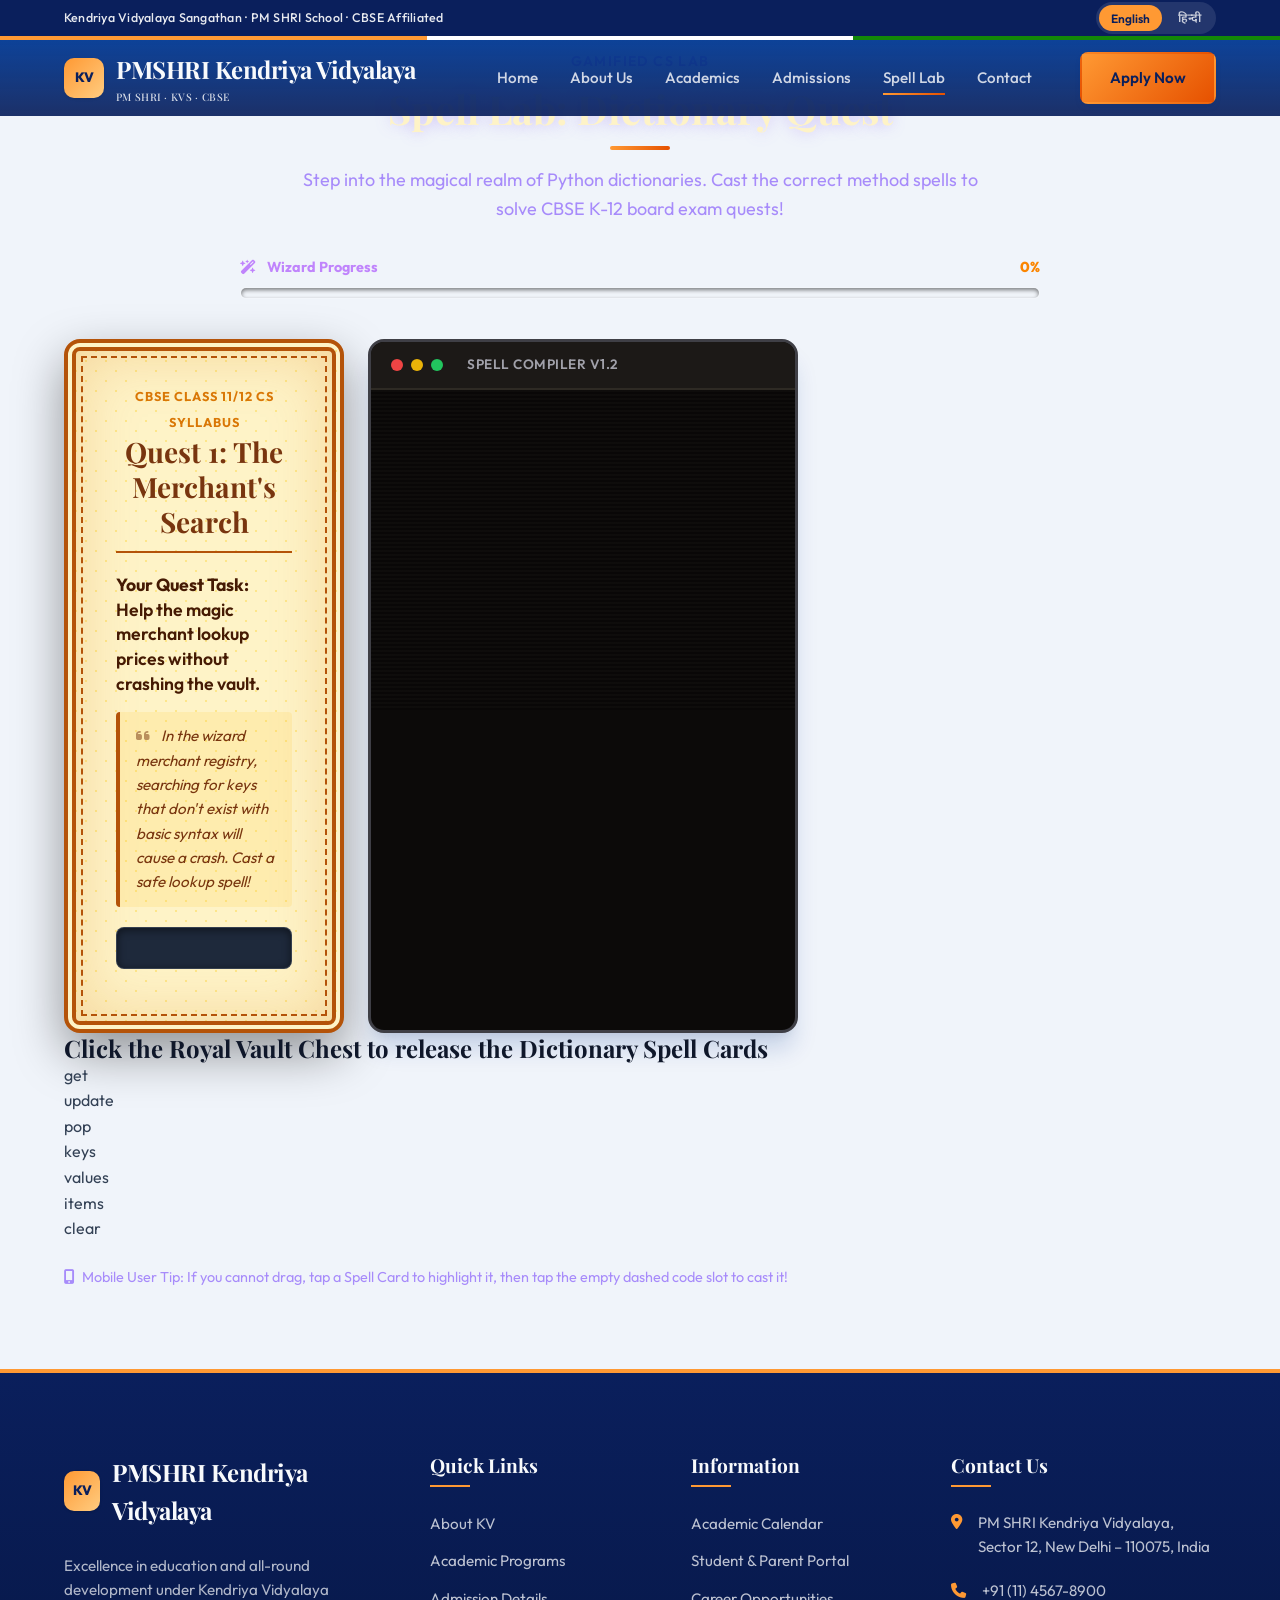
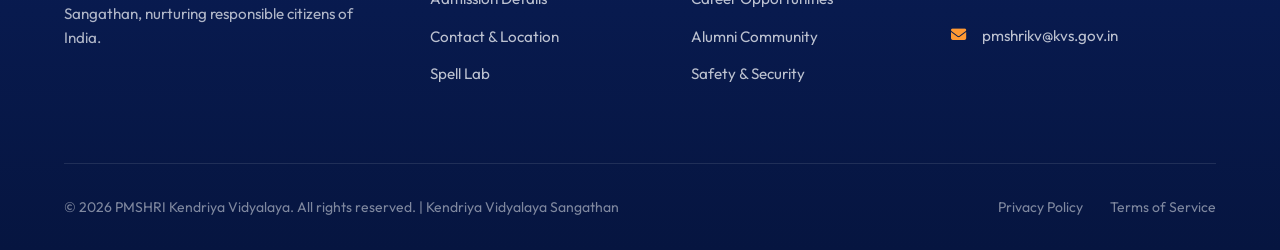
<file: spell_lab.html>
﻿<!DOCTYPE html>
<html lang="en">
<head>
    <meta charset="UTF-8">
    <meta name="viewport" content="width=device-width, initial-scale=1.0">
    <title>Spell Lab | PMSHRI Kendriya Vidyalaya</title>
    <meta name="description" content="Enter the magical Spell Lab and master Python Dictionary methods by solving gamified CBSE Class 11/12 computer science challenges.">
    <!-- Font Awesome Icons -->
    <link rel="stylesheet" href="https://cdnjs.cloudflare.com/ajax/libs/font-awesome/6.4.0/css/all.min.css">
    <!-- Stylesheet -->
    <link rel="stylesheet" href="style.css">
</head>
<body data-page-title="meta.spellLab.title">

    <div class="kvs-topbar">
        <div class="container kvs-topbar-inner">
            <span data-i18n="topbar.tagline">Kendriya Vidyalaya Sangathan · PM SHRI School · CBSE Affiliated</span>
            <div class="lang-switcher" role="group" aria-label="Language">
                <button type="button" class="lang-btn active" data-lang="en">English</button>
                <button type="button" class="lang-btn" data-lang="hi">हिन्दी</button>
            </div>
        </div>
        <div class="tricolor-stripe" aria-hidden="true"></div>
    </div>

    <header class="header header-dark-tint">
        <div class="container nav-container">
            <a href="index.html" class="logo" id="header-logo-link">
                <div class="logo-icon kvs-logo">KV</div>
                <span class="logo-text"><span data-i18n="school.name">PMSHRI Kendriya Vidyalaya</span><span class="logo-sub">PM SHRI · KVS · CBSE</span></span>
            </a>
            <button class="hamburger" aria-label="Toggle Navigation" id="mobile-menu-btn"><span></span><span></span><span></span></button>
            <ul class="nav-menu" id="navigation-menu-list">
                <li class="nav-item"><a href="index.html" data-i18n="nav.home">Home</a></li>
                <li class="nav-item"><a href="about.html" data-i18n="nav.about">About Us</a></li>
                <li class="nav-item"><a href="academics.html" data-i18n="nav.academics">Academics</a></li>
                <li class="nav-item"><a href="admissions.html" data-i18n="nav.admissions">Admissions</a></li>
                <li class="nav-item active"><a href="spell_lab.html" data-i18n="nav.spellLab">Spell Lab</a></li>
                <li class="nav-item"><a href="contact.html" data-i18n="nav.contact">Contact</a></li>
                <li class="nav-btn"><a href="admissions.html" class="btn btn-secondary" data-i18n="nav.apply">Apply Now</a></li>
            </ul>
        </div>
    </header>

    <main class="container" style="padding-top: 3rem; padding-bottom: 5rem;">
        <!-- Title area -->
        <div class="section-title-wrapper" style="margin-bottom: 2rem;">
            <span class="section-tag" style="color: #c084fc;">Gamified CS Lab</span>
            <h1 class="section-title" style="color: #fef3c7; text-shadow: 0 0 15px rgba(139, 92, 246, 0.4);">Spell Lab: Dictionary Quest</h1>
            <p class="section-subtitle" style="color: #a78bfa;">Step into the magical realm of Python dictionaries. Cast the correct method spells to solve CBSE K-12 board exam quests!</p>
        </div>

        <!-- Progress Tracker -->
        <div class="progress-container animate-on-scroll" style="max-width: 800px; margin: 0 auto 2.5rem auto;">
            <div class="progress-label-wrapper">
                <span style="color: #c084fc;"><i class="fa-solid fa-wand-magic-sparkles" style="margin-right: 0.5rem;"></i> Wizard Progress</span>
                <span id="progress-percentage" style="color: #fb8500; font-weight: 800;">0%</span>
            </div>
            <div class="progress-bar-wrapper">
                <div class="progress-bar-fill" id="progress-meter-fill"></div>
            </div>
        </div>

        <!-- Main Layout Split -->
        <div class="spell-lab-layout">
            <!-- Left Side: Quest Scroll -->
            <div class="parchment-scroll animate-on-scroll" id="quest-card-scroll">
                <div class="parchment-header">
                    <span class="quest-meta" id="cbse-context">CBSE Class 11/12 CS Syllabus</span>
                    <h2 class="parchment-title" id="quest-title">Quest 1: The Merchant's Search</h2>
                </div>
                
                <div class="quest-instruction">
                    <strong>Your Quest Task:</strong><br>
                    <span id="quest-story-text">Help the magic merchant lookup prices without crashing the vault.</span>
                </div>
                
                <div class="quest-story">
                    <i class="fa-solid fa-quote-left" style="margin-right: 0.5rem; opacity: 0.5;"></i>
                    <span id="story-details">In the wizard merchant registry, searching for keys that don't exist with basic syntax will cause a crash. Cast a safe lookup spell!</span>
                </div>
                
                <!-- Python Code slot box -->
                <div class="spell-code-box" id="code-template-box">
                    <!-- Loaded dynamically via JS -->
                </div>
                
                <!-- Hint scroll board -->
                <div class="quest-hint-box" id="hint-scroll-box">
                    <!-- Loaded dynamically via JS -->
                </div>
            </div>

            <!-- Right Side: Terminal Output -->
            <div class="magic-terminal animate-on-scroll" id="terminal-console-window">
                <div class="terminal-header">
                    <div class="terminal-dot dot-red"></div>
                    <div class="terminal-dot dot-yellow"></div>
                    <div class="terminal-dot dot-green"></div>
                    <span class="terminal-title">Spell Compiler v1.2</span>
                </div>
                <div class="terminal-body" id="terminal-log-body">
                    <!-- Logs printed line-by-line via JS -->
                </div>
            </div>
        </div>

        <!-- Bottom: Magic Chest Area -->
        <div class="magic-chest-area animate-on-scroll" id="vault-chest-section">
            <h2 class="magic-chest-instruction">Click the Royal Vault Chest to release the Dictionary Spell Cards</h2>
            
            <!-- Vault Chest -->
            <div class="royal-chest" id="royal-vault-chest">
                <div class="chest-lid">
                    <div class="lid-strap lid-strap-left"></div>
                    <div class="lid-strap lid-strap-right"></div>
                </div>
                <div class="chest-body">
                    <div class="chest-glow"></div>
                    <div class="chest-lock-plate">
                        <div class="chest-keyhole"></div>
                    </div>
                </div>
            </div>

            <!-- Spells inventory -->
            <div class="spells-deck" id="vault-spells-deck">
                <div class="spell-card" draggable="true" data-spell="get" id="spell-get">get</div>
                <div class="spell-card" draggable="true" data-spell="update" id="spell-update">update</div>
                <div class="spell-card" draggable="true" data-spell="pop" id="spell-pop">pop</div>
                <div class="spell-card" draggable="true" data-spell="keys" id="spell-keys">keys</div>
                <div class="spell-card" draggable="true" data-spell="values" id="spell-values">values</div>
                <div class="spell-card" draggable="true" data-spell="items" id="spell-items">items</div>
                <div class="spell-card" draggable="true" data-spell="clear" id="spell-clear">clear</div>
            </div>
            
            <p style="color: #a78bfa; font-size: 0.9rem; margin-top: 1.5rem;">
                <i class="fa-solid fa-mobile-screen-button" style="margin-right: 0.25rem;"></i> 
                Mobile User Tip: If you cannot drag, tap a Spell Card to highlight it, then tap the empty dashed code slot to cast it!
            </p>
        </div>
    </main>

    <!-- Victory Overlay Modal -->
    <div class="victory-overlay" id="victory-overlay">
        <div class="victory-card">
            <div class="victory-star"><i class="fa-solid fa-crown"></i></div>
            <h2 class="victory-title">Quest Accomplished!</h2>
            <div class="victory-badge">Python Mage</div>
            <p class="victory-text">Congratulations, young wizard! You have correctly applied core Python Dictionary methods (<code>.get()</code>, <code>.update()</code>, and <code>.pop()</code>) to clear the CBSE Class 11/12 challenges. The Kingdom's code is safe once again!</p>
            <button class="btn btn-secondary" style="padding-left: 2.5rem; padding-right: 2.5rem; font-weight: 800;" id="victory-close">Play Again <i class="fa-solid fa-rotate-left" style="margin-left: 0.5rem;"></i></button>
        </div>
    </div>

        <footer class="footer" id="main-footer">
        <div class="container">
            <div class="footer-grid">
                <div class="footer-brand" id="footer-brand-column">
                    <a href="index.html" class="logo" style="margin-bottom: 1rem;">
                        <div class="logo-icon kvs-logo">KV</div>
                        <span class="logo-text" style="color: var(--color-text-light);"><span data-i18n="school.name">PMSHRI Kendriya Vidyalaya</span></span>
                    </a>
                    <p data-i18n="footer.tagline">Excellence in education and all-round development under Kendriya Vidyalaya Sangathan, nurturing responsible citizens of India.</p>
                </div>
                <div class="footer-col" id="footer-quicklinks-column">
                    <h3 data-i18n="footer.quickLinks">Quick Links</h3>
                    <ul class="footer-links">
                        <li><a href="about.html" data-i18n="footer.aboutLink">About KV</a></li>
                        <li><a href="academics.html" data-i18n="footer.academicsLink">Academic Programs</a></li>
                        <li><a href="admissions.html" data-i18n="footer.admissionsLink">Admission Details</a></li>
                        <li><a href="contact.html" data-i18n="footer.contactLink">Contact & Location</a></li>
                        <li><a href="spell_lab.html" data-i18n="footer.spellLabLink">Spell Lab</a></li>
                    </ul>
                </div>
                <div class="footer-col" id="footer-info-column">
                    <h3 data-i18n="footer.information">Information</h3>
                    <ul class="footer-links">
                        <li><a href="#" data-i18n="footer.calendar">Academic Calendar</a></li>
                        <li><a href="#" data-i18n="footer.portal">Student & Parent Portal</a></li>
                        <li><a href="#" data-i18n="footer.careers">Career Opportunities</a></li>
                        <li><a href="#" data-i18n="footer.alumni">Alumni Community</a></li>
                        <li><a href="#" data-i18n="footer.safety">Safety & Security</a></li>
                    </ul>
                </div>
                <div class="footer-col" id="footer-contact-column">
                    <h3 data-i18n="footer.contactUs">Contact Us</h3>
                    <div class="footer-contact-item"><i class="fa-solid fa-location-dot"></i><span data-i18n="footer.address">PM SHRI Kendriya Vidyalaya, Sector 12, New Delhi â€“ 110075, India</span></div>
                    <div class="footer-contact-item"><i class="fa-solid fa-phone"></i><span data-i18n="footer.phone">+91 (11) 4567-8900</span></div>
                    <div class="footer-contact-item"><i class="fa-solid fa-envelope"></i><span data-i18n="footer.email">pmshrikv@kvs.gov.in</span></div>
                </div>
            </div>
            <div class="footer-bottom" id="footer-bottom-bar">
                <p data-i18n="footer.copyright">&copy; 2026 PMSHRI Kendriya Vidyalaya. All rights reserved. | Kendriya Vidyalaya Sangathan</p>
                <div class="footer-bottom-links">
                    <a href="#" style="margin-right: 1.5rem;" data-i18n="footer.privacy">Privacy Policy</a>
                    <a href="#" data-i18n="footer.terms">Terms of Service</a>
                </div>
            </div>
        </div>
    </footer>

    <script src="i18n.js"></script>
    <script src="main.js"></script>
    <script src="spell_lab.js"></script>
</body>
</html>
</file>
<file: style.css>
@import url('https://fonts.googleapis.com/css2?family=Noto+Sans+Devanagari:wght@400;500;600;700&family=Outfit:wght@300;400;500;600;700;800&family=Playfair+Display:ital,wght@0,400;0,600;0,700;1,400&display=swap');

/* --- DESIGN SYSTEM & CUSTOM PROPERTIES (KVS / PM SHRI THEME) --- */
:root {
    /* KVS Colors — deep blue, saffron accent, white */
    --color-primary-dark: #0a1f5c;
    --color-primary: #003893;
    --color-secondary: #1565c0;
    --color-accent: #ff9933;
    --color-accent-hover: #e65100;
    --color-kvs-green: #138808;
    --color-bg-light: #f0f4fa;
    --color-bg-white: #ffffff;
    --color-text-main: #334155;
    --color-text-dark: #0f172a;
    --color-text-muted: #64748b;
    --color-text-light: #f8fafc;
    --color-border: #dbeafe;
    
    /* UI Glassmorphism & Shadows */
    --glass-bg: rgba(255, 255, 255, 0.85);
    --glass-border: rgba(255, 255, 255, 0.5);
    --glass-shadow: 0 8px 32px 0 rgba(0, 56, 147, 0.1);
    --shadow-sm: 0 1px 3px 0 rgba(0, 0, 0, 0.1), 0 1px 2px -1px rgba(0, 0, 0, 0.1);
    --shadow-md: 0 4px 6px -1px rgba(0, 56, 147, 0.12), 0 2px 4px -2px rgba(0, 0, 0, 0.08);
    --shadow-lg: 0 10px 15px -3px rgba(0, 56, 147, 0.15), 0 4px 6px -4px rgba(0, 0, 0, 0.08);
    --shadow-xl: 0 20px 25px -5px rgba(0, 56, 147, 0.18), 0 8px 10px -6px rgba(0, 0, 0, 0.08);
    
    /* Typography */
    --font-heading: 'Playfair Display', Georgia, serif;
    --font-body: 'Outfit', 'Noto Sans Devanagari', system-ui, sans-serif;
    
    /* Layout Constants */
    --topbar-height: 36px;
    --header-height: 76px;
    --header-total: calc(var(--topbar-height) + var(--header-height) + 4px);
    --border-radius-sm: 8px;
    --border-radius-md: 16px;
    --border-radius-lg: 24px;
    --transition-smooth: all 0.4s cubic-bezier(0.16, 1, 0.3, 1);
    --transition-fast: all 0.2s ease;
}

/* --- BASE STYLES --- */
* {
    margin: 0;
    padding: 0;
    box-sizing: border-box;
}

html {
    scroll-behavior: smooth;
    font-size: 16px;
}

body {
    font-family: var(--font-body);
    background-color: var(--color-bg-light);
    color: var(--color-text-main);
    line-height: 1.6;
    overflow-x: hidden;
}

/* Typography elements */
h1, h2, h3, h4, h5, h6 {
    font-family: var(--font-heading);
    color: var(--color-text-dark);
    font-weight: 700;
    line-height: 1.25;
}

p {
    font-family: var(--font-body);
    font-weight: 400;
}

a {
    text-decoration: none;
    color: inherit;
    transition: var(--transition-fast);
}

img {
    max-width: 100%;
    height: auto;
    display: block;
}

/* --- KVS TOP BAR & LANGUAGE SWITCHER --- */
.kvs-topbar {
    position: fixed;
    top: 0;
    left: 0;
    width: 100%;
    z-index: 1001;
    background: var(--color-primary-dark);
}

.kvs-topbar-inner {
    height: var(--topbar-height);
    display: flex;
    align-items: center;
    justify-content: space-between;
    font-size: 0.78rem;
    font-weight: 500;
    color: rgba(255, 255, 255, 0.9);
    letter-spacing: 0.02em;
}

.tricolor-stripe {
    height: 4px;
    background: linear-gradient(90deg, #ff9933 33.33%, #ffffff 33.33% 66.66%, #138808 66.66%);
}

.lang-switcher {
    display: flex;
    gap: 0.25rem;
    background: rgba(255, 255, 255, 0.1);
    border-radius: 999px;
    padding: 0.2rem;
}

.lang-btn {
    border: none;
    background: transparent;
    color: rgba(255, 255, 255, 0.75);
    font-family: var(--font-body);
    font-size: 0.75rem;
    font-weight: 600;
    padding: 0.3rem 0.75rem;
    border-radius: 999px;
    cursor: pointer;
    transition: var(--transition-fast);
}

.lang-btn:hover {
    color: var(--color-text-light);
}

.lang-btn.active {
    background: var(--color-accent);
    color: var(--color-primary-dark);
}

html[lang="hi"] body {
    font-family: 'Noto Sans Devanagari', 'Outfit', system-ui, sans-serif;
}

.logo-sub {
    display: block;
    font-size: 0.65rem;
    font-weight: 500;
    opacity: 0.85;
    letter-spacing: 0.03em;
    text-transform: uppercase;
}

.logo-icon.kvs-logo {
    background: linear-gradient(135deg, var(--color-accent), #ffcc80);
    font-size: 0.85rem;
    letter-spacing: -0.5px;
}

/* --- REUSABLE UTILITIES --- */
.container {
    width: 100%;
    max-width: 1200px;
    margin: 0 auto;
    padding: 0 1.5rem;
}

.section {
    padding: 6rem 0;
}

.section-bg-alt {
    background-color: #f1f5f9;
}

.section-title-wrapper {
    text-align: center;
    max-width: 700px;
    margin: 0 auto 4rem auto;
}

.section-tag {
    display: inline-block;
    font-size: 0.875rem;
    font-weight: 600;
    text-transform: uppercase;
    letter-spacing: 0.1em;
    color: var(--color-accent-hover);
    margin-bottom: 0.75rem;
}

.section-title {
    font-size: 2.5rem;
    margin-bottom: 1rem;
    position: relative;
}

.section-title::after {
    content: '';
    display: block;
    width: 60px;
    height: 4px;
    background: linear-gradient(90deg, var(--color-accent), var(--color-accent-hover));
    margin: 0.75rem auto 0 auto;
    border-radius: 2px;
}

.section-subtitle {
    font-size: 1.125rem;
    color: var(--color-text-muted);
}

/* Button UI Components */
.btn {
    display: inline-flex;
    align-items: center;
    justify-content: center;
    padding: 0.75rem 1.75rem;
    border-radius: var(--border-radius-sm);
    font-family: var(--font-body);
    font-weight: 600;
    font-size: 0.95rem;
    cursor: pointer;
    transition: var(--transition-smooth);
    border: 2px solid transparent;
    gap: 0.5rem;
}

.btn-primary {
    background: linear-gradient(135deg, var(--color-primary), var(--color-secondary));
    color: var(--color-text-light);
    box-shadow: var(--shadow-md);
}

.btn-primary:hover {
    transform: translateY(-2px);
    box-shadow: var(--shadow-lg);
    filter: brightness(1.1);
}

.btn-secondary {
    background: linear-gradient(135deg, var(--color-accent), var(--color-accent-hover));
    color: var(--color-primary-dark);
    box-shadow: var(--shadow-md);
}

.btn-secondary:hover {
    transform: translateY(-2px);
    box-shadow: var(--shadow-lg);
}

.btn-outline {
    border-color: var(--color-primary);
    color: var(--color-primary);
    background: transparent;
}

.btn-outline:hover {
    background-color: var(--color-primary);
    color: var(--color-text-light);
    transform: translateY(-2px);
}

.btn-outline-white {
    border-color: var(--color-text-light);
    color: var(--color-text-light);
    background: transparent;
}

.btn-outline-white:hover {
    background-color: var(--color-text-light);
    color: var(--color-primary-dark);
    transform: translateY(-2px);
}

/* --- NAVIGATION BAR --- */
.header {
    height: var(--header-height);
    position: fixed;
    top: calc(var(--topbar-height) + 4px);
    left: 0;
    width: 100%;
    z-index: 1000;
    transition: var(--transition-smooth);
    background: linear-gradient(180deg, rgba(0, 56, 147, 0.95), rgba(10, 31, 92, 0.92));
}

.header.scrolled {
    background: var(--glass-bg);
    backdrop-filter: blur(12px);
    -webkit-backdrop-filter: blur(12px);
    border-bottom: 1px solid var(--glass-border);
    box-shadow: var(--glass-shadow);
    height: 70px;
}

.nav-container {
    height: 100%;
    display: flex;
    align-items: center;
    justify-content: space-between;
}

.logo {
    display: flex;
    align-items: center;
    gap: 0.75rem;
}

.logo-icon {
    width: 40px;
    height: 40px;
    background: linear-gradient(135deg, var(--color-accent), var(--color-accent-hover));
    border-radius: 10px;
    display: flex;
    align-items: center;
    justify-content: center;
    color: var(--color-primary-dark);
    font-weight: 800;
    font-size: 1.25rem;
    box-shadow: var(--shadow-sm);
}

.logo-text {
    font-family: var(--font-heading);
    font-weight: 700;
    font-size: 1.5rem;
    letter-spacing: -0.5px;
    color: var(--color-primary);
    transition: var(--transition-fast);
}

.header-dark-tint .logo-text {
    color: var(--color-text-light);
}

.header.scrolled .logo-text {
    color: var(--color-text-dark);
}

.nav-menu {
    display: flex;
    list-style: none;
    gap: 2rem;
    align-items: center;
}

.nav-item a {
    font-weight: 500;
    font-size: 0.95rem;
    color: var(--color-text-muted);
    padding: 0.5rem 0;
    position: relative;
}

.header-dark-tint:not(.scrolled) .nav-item a {
    color: rgba(255, 255, 255, 0.8);
}

.header-dark-tint:not(.scrolled) .nav-item a:hover {
    color: var(--color-text-light);
}

.nav-item a:hover,
.nav-item.active a {
    color: var(--color-primary-dark);
}

.header.scrolled .nav-item.active a {
    color: var(--color-primary);
}

.nav-item a::after {
    content: '';
    position: absolute;
    bottom: 0;
    left: 0;
    width: 0;
    height: 2px;
    background: linear-gradient(90deg, var(--color-accent), var(--color-accent-hover));
    transition: var(--transition-fast);
}

.nav-item a:hover::after,
.nav-item.active a::after {
    width: 100%;
}

.nav-btn {
    margin-left: 1rem;
}

/* Mobile Hamburger Menu */
.hamburger {
    display: none;
    cursor: pointer;
    background: none;
    border: none;
    z-index: 1010;
}

.hamburger span {
    display: block;
    width: 28px;
    height: 3px;
    background-color: var(--color-primary);
    margin: 6px 0;
    border-radius: 2px;
    transition: var(--transition-smooth);
}

.header-dark-tint:not(.scrolled) .hamburger span {
    background-color: var(--color-text-light);
}

.hamburger.active span:nth-child(1) {
    transform: rotate(-45deg) translate(-6px, 6px);
}

.hamburger.active span:nth-child(2) {
    opacity: 0;
}

.hamburger.active span:nth-child(3) {
    transform: rotate(45deg) translate(-6px, -7px);
}

/* --- HERO SECTION --- */
.hero {
    position: relative;
    min-height: 100vh;
    display: flex;
    align-items: center;
    background: linear-gradient(rgba(0, 56, 147, 0.88), rgba(10, 31, 92, 0.92)), url('assets/hero_bg.png') center/cover no-repeat;
    color: var(--color-text-light);
    padding-top: var(--header-total);
    overflow: hidden;
}

.hero::after {
    content: '';
    position: absolute;
    bottom: 0;
    left: 0;
    width: 100%;
    height: 100px;
    background: linear-gradient(to top, var(--color-bg-light), transparent);
    z-index: 2;
}

.hero-content {
    max-width: 750px;
    position: relative;
    z-index: 3;
}

.hero-tagline {
    display: inline-block;
    padding: 0.5rem 1rem;
    background-color: rgba(255, 183, 3, 0.2);
    border-left: 4px solid var(--color-accent);
    font-size: 0.9rem;
    font-weight: 600;
    letter-spacing: 1px;
    text-transform: uppercase;
    border-radius: 0 4px 4px 0;
    margin-bottom: 1.5rem;
}

.hero-title {
    font-size: 4rem;
    line-height: 1.15;
    color: var(--color-text-light);
    margin-bottom: 1.5rem;
}

.hero-title span {
    color: var(--color-accent);
    font-style: italic;
}

.hero-description {
    font-size: 1.25rem;
    margin-bottom: 2.5rem;
    color: rgba(248, 250, 252, 0.85);
    font-weight: 300;
}

.hero-actions {
    display: flex;
    gap: 1rem;
    flex-wrap: wrap;
}

/* --- AI POSTER PRESENTATION --- */
.ai-poster-section {
    padding-top: 3rem;
    padding-bottom: 3rem;
    background: linear-gradient(180deg, var(--color-bg-light) 0%, #eef2ff 100%);
}

.ai-poster-showcase {
    display: grid;
    grid-template-columns: 1.4fr 1fr;
    gap: 3rem;
    align-items: center;
    max-width: 1100px;
    margin: 0 auto;
}

.ai-poster-frame {
    position: relative;
    border-radius: var(--border-radius-lg);
    overflow: hidden;
    box-shadow: var(--shadow-xl);
    border: 6px solid var(--color-bg-white);
}

.ai-poster-frame::after {
    content: '';
    position: absolute;
    inset: 0;
    border: 3px solid rgba(255, 183, 3, 0.35);
    border-radius: calc(var(--border-radius-lg) - 6px);
    pointer-events: none;
}

.ai-poster-frame img {
    width: 100%;
    height: auto;
    display: block;
}

.ai-poster-caption {
    padding: 1rem 0;
}

.ai-poster-badge {
    display: inline-flex;
    align-items: center;
    gap: 0.5rem;
    padding: 0.45rem 1rem;
    background: linear-gradient(135deg, rgba(28, 37, 65, 0.08), rgba(58, 80, 107, 0.12));
    color: var(--color-primary);
    border-radius: 999px;
    font-size: 0.85rem;
    font-weight: 700;
    text-transform: uppercase;
    letter-spacing: 0.05em;
    margin-bottom: 1rem;
}

.ai-poster-badge i {
    color: var(--color-accent-hover);
}

.ai-poster-title {
    font-size: 1.75rem;
    margin-bottom: 1rem;
    color: var(--color-text-dark);
}

.ai-poster-desc {
    color: var(--color-text-muted);
    margin-bottom: 1.5rem;
    line-height: 1.7;
}

.ai-poster-topics {
    list-style: none;
    display: grid;
    grid-template-columns: 1fr 1fr;
    gap: 0.75rem;
}

.ai-poster-topics li {
    display: flex;
    align-items: center;
    gap: 0.6rem;
    font-size: 0.9rem;
    font-weight: 500;
    color: var(--color-text-dark);
}

.ai-poster-topics li i {
    color: var(--color-accent-hover);
    font-size: 0.85rem;
}

/* --- STATS SECTION --- */
.stats {
    position: relative;
    z-index: 10;
    margin-top: -60px;
    padding-bottom: 2rem;
}

.stats-grid {
    display: grid;
    grid-template-columns: repeat(4, 1fr);
    gap: 1.5rem;
}

.stat-card {
    background: var(--color-bg-white);
    padding: 2rem 1.5rem;
    border-radius: var(--border-radius-md);
    box-shadow: var(--shadow-lg);
    text-align: center;
    border: 1px solid var(--color-border);
    transition: var(--transition-smooth);
    position: relative;
    overflow: hidden;
}

.stat-card::before {
    content: '';
    position: absolute;
    top: 0;
    left: 0;
    width: 100%;
    height: 4px;
    background: linear-gradient(90deg, var(--color-accent), var(--color-accent-hover));
    transform: scaleX(0);
    transform-origin: left;
    transition: var(--transition-smooth);
}

.stat-card:hover {
    transform: translateY(-5px);
    box-shadow: var(--shadow-xl);
}

.stat-card:hover::before {
    transform: scaleX(1);
}

.stat-number {
    font-size: 3rem;
    font-family: var(--font-body);
    font-weight: 800;
    color: var(--color-primary);
    line-height: 1;
    margin-bottom: 0.5rem;
    background: linear-gradient(135deg, var(--color-primary-dark), var(--color-secondary));
    -webkit-background-clip: text;
    -webkit-text-fill-color: transparent;
}

.stat-label {
    font-size: 0.95rem;
    font-weight: 600;
    text-transform: uppercase;
    letter-spacing: 0.5px;
    color: var(--color-text-muted);
}

/* --- FEATURES / CORE PILLARS --- */
.features-grid {
    display: grid;
    grid-template-columns: repeat(3, 1fr);
    gap: 2rem;
}

.feature-card {
    background-color: var(--color-bg-white);
    padding: 3rem 2rem;
    border-radius: var(--border-radius-md);
    box-shadow: var(--shadow-sm);
    border: 1px solid var(--color-border);
    transition: var(--transition-smooth);
}

.feature-card:hover {
    transform: translateY(-8px);
    box-shadow: var(--shadow-lg);
    border-color: transparent;
}

.feature-icon-wrapper {
    width: 60px;
    height: 60px;
    border-radius: 14px;
    background-color: rgba(28, 37, 65, 0.05);
    color: var(--color-primary);
    display: flex;
    align-items: center;
    justify-content: center;
    margin-bottom: 1.5rem;
    font-size: 1.75rem;
    transition: var(--transition-smooth);
}

.feature-card:hover .feature-icon-wrapper {
    background: linear-gradient(135deg, var(--color-accent), var(--color-accent-hover));
    color: var(--color-primary-dark);
}

.feature-title {
    font-size: 1.35rem;
    margin-bottom: 1rem;
}

.feature-description {
    color: var(--color-text-muted);
    font-size: 0.95rem;
}

/* --- HIGHLIGHT SECTION (SPLIT LAYOUT) --- */
.highlight-split {
    display: grid;
    grid-template-columns: repeat(2, 1fr);
    gap: 4rem;
    align-items: center;
}

.highlight-img-wrapper {
    position: relative;
    border-radius: var(--border-radius-lg);
    overflow: hidden;
    box-shadow: var(--shadow-xl);
}

.highlight-img-wrapper::after {
    content: '';
    position: absolute;
    inset: 0;
    border: 8px solid rgba(255, 255, 255, 0.2);
    border-radius: var(--border-radius-lg);
    pointer-events: none;
}

.highlight-text {
    padding-right: 2rem;
}

.highlight-list {
    list-style: none;
    margin-top: 2rem;
}

.highlight-list-item {
    display: flex;
    align-items: flex-start;
    gap: 1rem;
    margin-bottom: 1.25rem;
}

.highlight-list-icon {
    width: 24px;
    height: 24px;
    border-radius: 50%;
    background-color: rgba(255, 183, 3, 0.2);
    color: var(--color-accent-hover);
    display: flex;
    align-items: center;
    justify-content: center;
    font-size: 0.75rem;
    margin-top: 0.2rem;
    flex-shrink: 0;
}

.highlight-list-title {
    font-size: 1.1rem;
    font-weight: 600;
    color: var(--color-text-dark);
}

/* --- NEWS & EVENTS CARDS --- */
.news-grid {
    display: grid;
    grid-template-columns: repeat(3, 1fr);
    gap: 2rem;
}

.news-card {
    background-color: var(--color-bg-white);
    border-radius: var(--border-radius-md);
    overflow: hidden;
    box-shadow: var(--shadow-sm);
    border: 1px solid var(--color-border);
    transition: var(--transition-smooth);
}

.news-card:hover {
    transform: translateY(-5px);
    box-shadow: var(--shadow-lg);
}

.news-img-wrapper {
    position: relative;
    height: 220px;
    overflow: hidden;
}

.news-card img {
    width: 100%;
    height: 100%;
    object-fit: cover;
    transition: var(--transition-smooth);
}

.news-card:hover img {
    transform: scale(1.08);
}

.news-badge {
    position: absolute;
    top: 1rem;
    left: 1rem;
    background: var(--color-primary);
    color: var(--color-text-light);
    padding: 0.35rem 0.85rem;
    border-radius: var(--border-radius-sm);
    font-size: 0.75rem;
    font-weight: 600;
    text-transform: uppercase;
    letter-spacing: 0.5px;
    z-index: 5;
}

.news-body {
    padding: 1.75rem;
}

.news-date {
    font-size: 0.85rem;
    color: var(--color-text-muted);
    margin-bottom: 0.5rem;
    display: flex;
    align-items: center;
    gap: 0.5rem;
}

.news-card-title {
    font-size: 1.25rem;
    margin-bottom: 0.75rem;
    line-height: 1.3;
}

.news-card-title a:hover {
    color: var(--color-accent-hover);
}

.news-summary {
    color: var(--color-text-muted);
    font-size: 0.95rem;
    margin-bottom: 1.5rem;
}

.news-link {
    font-weight: 600;
    font-size: 0.9rem;
    color: var(--color-primary);
    display: inline-flex;
    align-items: center;
    gap: 0.5rem;
}

.news-link:hover {
    color: var(--color-accent-hover);
}

/* --- TESTIMONIAL SLIDER --- */
.testimonial-carousel {
    max-width: 800px;
    margin: 0 auto;
    position: relative;
}

.testimonial-slide {
    text-align: center;
    padding: 2rem;
    background: var(--color-bg-white);
    border-radius: var(--border-radius-lg);
    box-shadow: var(--shadow-lg);
    border: 1px solid var(--color-border);
    display: none;
}

.testimonial-slide.active {
    display: block;
    animation: fadeIn 0.6s ease;
}

.quote-icon {
    font-size: 3rem;
    color: rgba(255, 183, 3, 0.3);
    line-height: 1;
    margin-bottom: 1rem;
    font-family: var(--font-heading);
}

.testimonial-text {
    font-size: 1.35rem;
    font-family: var(--font-heading);
    font-style: italic;
    color: var(--color-text-dark);
    margin-bottom: 2rem;
    line-height: 1.5;
}

.testimonial-author {
    display: flex;
    align-items: center;
    justify-content: center;
    gap: 1rem;
}

.author-img {
    width: 60px;
    height: 60px;
    border-radius: 50%;
    object-fit: cover;
    border: 3px solid var(--color-accent);
}

.author-info {
    text-align: left;
}

.author-name {
    font-size: 1.1rem;
    font-weight: 700;
    color: var(--color-text-dark);
}

.author-role {
    font-size: 0.85rem;
    color: var(--color-text-muted);
}

.carousel-controls {
    display: flex;
    justify-content: center;
    gap: 1rem;
    margin-top: 2rem;
}

.carousel-dot {
    width: 12px;
    height: 12px;
    border-radius: 50%;
    background-color: var(--color-border);
    border: none;
    cursor: pointer;
    transition: var(--transition-fast);
}

.carousel-dot.active {
    background-color: var(--color-accent-hover);
    transform: scale(1.2);
}

/* --- TIMELINE SECTION --- */
.timeline {
    position: relative;
    max-width: 900px;
    margin: 0 auto;
}

.timeline::after {
    content: '';
    position: absolute;
    width: 4px;
    background-color: var(--color-border);
    top: 0;
    bottom: 0;
    left: 50%;
    margin-left: -2px;
}

.timeline-item {
    padding: 2rem 3rem;
    position: relative;
    background-color: inherit;
    width: 50%;
}

.timeline-item::after {
    content: '';
    position: absolute;
    width: 20px;
    height: 20px;
    right: -10px;
    background-color: var(--color-bg-white);
    border: 4px solid var(--color-accent);
    top: 2.2rem;
    border-radius: 50%;
    z-index: 1;
    transition: var(--transition-fast);
}

.timeline-item:hover::after {
    background-color: var(--color-accent-hover);
    transform: scale(1.2);
}

.left-timeline {
    left: 0;
    text-align: right;
}

.right-timeline {
    left: 50%;
}

.right-timeline::after {
    left: -10px;
}

.timeline-content {
    padding: 1.5rem 2rem;
    background-color: var(--color-bg-white);
    position: relative;
    border-radius: var(--border-radius-md);
    box-shadow: var(--shadow-md);
    border: 1px solid var(--color-border);
}

.timeline-year {
    font-size: 1.5rem;
    font-weight: 800;
    color: var(--color-accent-hover);
    margin-bottom: 0.5rem;
}

.timeline-title {
    font-size: 1.2rem;
    margin-bottom: 0.75rem;
}

.timeline-desc {
    color: var(--color-text-muted);
    font-size: 0.95rem;
}

/* --- FACULTY GRID --- */
.faculty-grid {
    display: grid;
    grid-template-columns: repeat(4, 1fr);
    gap: 2rem;
}

.faculty-card {
    background-color: var(--color-bg-white);
    border-radius: var(--border-radius-md);
    overflow: hidden;
    box-shadow: var(--shadow-sm);
    border: 1px solid var(--color-border);
    transition: var(--transition-smooth);
    text-align: center;
}

.faculty-card:hover {
    transform: translateY(-8px);
    box-shadow: var(--shadow-lg);
}

.faculty-img-wrapper {
    position: relative;
    overflow: hidden;
    height: 280px;
}

.faculty-img-wrapper img {
    width: 100%;
    height: 100%;
    object-fit: cover;
}

.faculty-socials {
    position: absolute;
    bottom: -50px;
    left: 0;
    width: 100%;
    background: linear-gradient(to top, rgba(11, 19, 43, 0.9), transparent);
    padding: 1rem 0;
    display: flex;
    justify-content: center;
    gap: 1rem;
    transition: var(--transition-smooth);
}

.faculty-card:hover .faculty-socials {
    bottom: 0;
}

.faculty-social-link {
    color: var(--color-text-light);
    width: 32px;
    height: 32px;
    border-radius: 50%;
    background-color: rgba(255, 255, 255, 0.2);
    display: flex;
    align-items: center;
    justify-content: center;
    font-size: 0.9rem;
}

.faculty-social-link:hover {
    background-color: var(--color-accent);
    color: var(--color-primary-dark);
}

.faculty-info {
    padding: 1.5rem;
}

.faculty-name {
    font-size: 1.2rem;
    margin-bottom: 0.25rem;
}

.faculty-role {
    font-size: 0.85rem;
    color: var(--color-accent-hover);
    font-weight: 600;
    text-transform: uppercase;
    letter-spacing: 0.5px;
    margin-bottom: 0.5rem;
}

.faculty-edu {
    font-size: 0.85rem;
    color: var(--color-text-muted);
}

/* --- TABS SYSTEM (ACADEMICS) --- */
.tabs-container {
    background-color: var(--color-bg-white);
    border-radius: var(--border-radius-lg);
    box-shadow: var(--shadow-lg);
    border: 1px solid var(--color-border);
    overflow: hidden;
}

.tabs-header {
    display: flex;
    border-bottom: 1px solid var(--color-border);
    background-color: #f8fafc;
}

.tab-btn {
    flex: 1;
    padding: 1.5rem;
    font-family: var(--font-body);
    font-weight: 600;
    font-size: 1.1rem;
    background: none;
    border: none;
    cursor: pointer;
    color: var(--color-text-muted);
    transition: var(--transition-fast);
    position: relative;
    outline: none;
}

.tab-btn::after {
    content: '';
    position: absolute;
    bottom: 0;
    left: 0;
    width: 100%;
    height: 3px;
    background-color: var(--color-accent-hover);
    transform: scaleX(0);
    transition: var(--transition-smooth);
}

.tab-btn.active {
    color: var(--color-primary-dark);
    background-color: var(--color-bg-white);
}

.tab-btn.active::after {
    transform: scaleX(1);
}

.tabs-content {
    padding: 3rem;
}

.tab-pane {
    display: none;
}

.tab-pane.active {
    display: block;
    animation: fadeIn 0.5s ease;
}

.tab-pane-grid {
    display: grid;
    grid-template-columns: 1fr 1fr;
    gap: 3rem;
    align-items: center;
}

.tab-pane h3 {
    font-size: 1.8rem;
    margin-bottom: 1.5rem;
}

.tab-pane p {
    color: var(--color-text-muted);
    margin-bottom: 1.5rem;
}

.tab-pane-list {
    list-style: none;
}

.tab-pane-item {
    display: flex;
    align-items: center;
    gap: 0.75rem;
    margin-bottom: 0.75rem;
    font-weight: 500;
    color: var(--color-text-dark);
}

.tab-pane-item i {
    color: var(--color-accent-hover);
}

.tab-pane-img {
    border-radius: var(--border-radius-md);
    box-shadow: var(--shadow-md);
    overflow: hidden;
}

/* --- FEE TABLE --- */
.table-container {
    background-color: var(--color-bg-white);
    border-radius: var(--border-radius-md);
    box-shadow: var(--shadow-md);
    border: 1px solid var(--color-border);
    overflow: hidden;
    margin-top: 2rem;
}

.fee-table {
    width: 100%;
    border-collapse: collapse;
    text-align: left;
}

.fee-table th {
    background-color: var(--color-primary);
    color: var(--color-text-light);
    padding: 1.25rem 1.5rem;
    font-weight: 600;
}

.fee-table td {
    padding: 1.25rem 1.5rem;
    border-bottom: 1px solid var(--color-border);
    color: var(--color-text-main);
}

.fee-table tr:last-child td {
    border-bottom: none;
}

.fee-table tr:nth-child(even) {
    background-color: #f8fafc;
}

/* --- FORMS & GENERAL INPUTS --- */
.contact-layout {
    display: grid;
    grid-template-columns: 1fr 1.5fr;
    gap: 4rem;
}

.contact-info-panel {
    background: linear-gradient(135deg, var(--color-primary-dark), var(--color-primary));
    color: var(--color-text-light);
    padding: 3.5rem;
    border-radius: var(--border-radius-lg);
    box-shadow: var(--shadow-lg);
    display: flex;
    flex-direction: column;
    justify-content: space-between;
}

.contact-info-title {
    color: var(--color-text-light);
    font-size: 2rem;
    margin-bottom: 1rem;
}

.contact-info-desc {
    color: rgba(248, 250, 252, 0.8);
    margin-bottom: 3rem;
}

.contact-details {
    display: flex;
    flex-direction: column;
    gap: 2rem;
}

.contact-detail-item {
    display: flex;
    gap: 1.25rem;
    align-items: flex-start;
}

.contact-detail-icon {
    width: 44px;
    height: 44px;
    border-radius: 12px;
    background-color: rgba(255, 255, 255, 0.1);
    color: var(--color-accent);
    display: flex;
    align-items: center;
    justify-content: center;
    font-size: 1.2rem;
    flex-shrink: 0;
}

.contact-detail-text h4 {
    color: var(--color-text-light);
    font-size: 1rem;
    margin-bottom: 0.25rem;
}

.contact-detail-text p {
    color: rgba(248, 250, 252, 0.85);
    font-size: 0.95rem;
}

.form-card {
    background-color: var(--color-bg-white);
    padding: 3.5rem;
    border-radius: var(--border-radius-lg);
    box-shadow: var(--shadow-lg);
    border: 1px solid var(--color-border);
}

.form-group-row {
    display: grid;
    grid-template-columns: 1fr 1fr;
    gap: 1.5rem;
    margin-bottom: 1.5rem;
}

.form-group {
    margin-bottom: 1.5rem;
    position: relative;
}

.form-label {
    display: block;
    font-size: 0.9rem;
    font-weight: 600;
    color: var(--color-text-dark);
    margin-bottom: 0.5rem;
}

.form-control {
    width: 100%;
    padding: 0.85rem 1.25rem;
    border-radius: var(--border-radius-sm);
    border: 1px solid var(--color-border);
    background-color: #f8fafc;
    font-family: var(--font-body);
    font-size: 0.95rem;
    color: var(--color-text-dark);
    transition: var(--transition-fast);
    outline: none;
}

.form-control:focus {
    background-color: var(--color-bg-white);
    border-color: var(--color-primary);
    box-shadow: 0 0 0 4px rgba(28, 37, 65, 0.1);
}

textarea.form-control {
    resize: vertical;
    min-height: 120px;
}

/* Map Mockup */
.map-mockup {
    height: 350px;
    border-radius: var(--border-radius-lg);
    background: linear-gradient(135deg, #e0f2fe, #bae6fd);
    border: 1px solid var(--color-border);
    box-shadow: var(--shadow-md);
    margin-top: 3rem;
    overflow: hidden;
    position: relative;
    display: flex;
    align-items: center;
    justify-content: center;
}

.map-grid-pattern {
    position: absolute;
    inset: 0;
    background-image: 
        linear-gradient(rgba(14, 165, 233, 0.1) 1px, transparent 1px),
        linear-gradient(90deg, rgba(14, 165, 233, 0.1) 1px, transparent 1px);
    background-size: 40px 40px;
}

.map-road {
    position: absolute;
    background-color: var(--color-bg-white);
    box-shadow: var(--shadow-sm);
}

.map-road-1 {
    width: 100%;
    height: 30px;
    top: 40%;
}

.map-road-2 {
    width: 40px;
    height: 100%;
    left: 60%;
}

.map-park {
    position: absolute;
    background-color: #dcfce7;
    border: 2px dashed #86efac;
    border-radius: 12px;
    width: 120px;
    height: 80px;
    top: 10%;
    left: 10%;
}

.map-marker {
    position: relative;
    z-index: 5;
    text-align: center;
    animation: bounce 2s infinite;
}

.map-marker-pin {
    width: 40px;
    height: 40px;
    border-radius: 50% 50% 50% 0;
    background: var(--color-accent-hover);
    position: relative;
    transform: rotate(-45deg);
    margin: 0 auto;
    box-shadow: var(--shadow-md);
}

.map-marker-pin::after {
    content: '';
    width: 18px;
    height: 18px;
    background: var(--color-primary-dark);
    border-radius: 50%;
    position: absolute;
    top: 11px;
    left: 11px;
}

.map-marker-label {
    background-color: var(--color-primary-dark);
    color: var(--color-text-light);
    font-weight: 700;
    font-size: 0.8rem;
    padding: 0.4rem 0.8rem;
    border-radius: 6px;
    margin-top: 10px;
    white-space: nowrap;
    box-shadow: var(--shadow-md);
}

/* Success Modal */
.modal-overlay {
    position: fixed;
    inset: 0;
    background-color: rgba(15, 23, 42, 0.6);
    backdrop-filter: blur(4px);
    z-index: 2000;
    display: none;
    align-items: center;
    justify-content: center;
    opacity: 0;
    transition: opacity 0.3s ease;
}

.modal-overlay.active {
    display: flex;
    opacity: 1;
}

.modal-card {
    background-color: var(--color-bg-white);
    border-radius: var(--border-radius-lg);
    box-shadow: var(--shadow-xl);
    padding: 3rem;
    max-width: 450px;
    width: 90%;
    text-align: center;
    transform: scale(0.9);
    transition: transform 0.3s ease;
}

.modal-overlay.active .modal-card {
    transform: scale(1);
}

.modal-icon {
    width: 70px;
    height: 70px;
    background-color: #dcfce7;
    color: #16a34a;
    font-size: 2rem;
    display: inline-flex;
    align-items: center;
    justify-content: center;
    border-radius: 50%;
    margin-bottom: 1.5rem;
}

.modal-title {
    font-size: 1.5rem;
    margin-bottom: 0.75rem;
}

.modal-text {
    color: var(--color-text-muted);
    margin-bottom: 2rem;
}

/* --- FOOTER --- */
.footer {
    background: linear-gradient(180deg, var(--color-primary-dark), #061540);
    color: var(--color-text-light);
    padding: 5rem 0 2rem 0;
    border-top: 4px solid var(--color-accent);
}

.footer-grid {
    display: grid;
    grid-template-columns: 1.5fr 1fr 1fr 1.25fr;
    gap: 3rem;
    margin-bottom: 4rem;
}

.footer-brand p {
    color: rgba(248, 250, 252, 0.7);
    margin: 1.5rem 0;
    font-size: 0.95rem;
}

.footer-socials {
    display: flex;
    gap: 1rem;
}

.footer-social-icon {
    width: 40px;
    height: 40px;
    border-radius: 50%;
    background-color: rgba(255, 255, 255, 0.08);
    color: var(--color-text-light);
    display: flex;
    align-items: center;
    justify-content: center;
    transition: var(--transition-fast);
}

.footer-social-icon:hover {
    background-color: var(--color-accent);
    color: var(--color-primary-dark);
    transform: translateY(-3px);
}

.footer-col h3 {
    color: var(--color-text-light);
    font-size: 1.2rem;
    margin-bottom: 1.5rem;
    position: relative;
}

.footer-col h3::after {
    content: '';
    display: block;
    width: 40px;
    height: 2px;
    background-color: var(--color-accent);
    margin-top: 0.5rem;
}

.footer-links {
    list-style: none;
}

.footer-links li {
    margin-bottom: 0.75rem;
}

.footer-links a {
    color: rgba(248, 250, 252, 0.75);
    font-size: 0.95rem;
}

.footer-links a:hover {
    color: var(--color-accent);
    padding-left: 5px;
}

.footer-contact-item {
    display: flex;
    gap: 1rem;
    margin-bottom: 1.25rem;
    font-size: 0.95rem;
    color: rgba(248, 250, 252, 0.75);
}

.footer-contact-item i {
    color: var(--color-accent);
    margin-top: 0.2rem;
}

.footer-bottom {
    border-top: 1px solid rgba(255, 255, 255, 0.1);
    padding-top: 2rem;
    display: flex;
    justify-content: space-between;
    align-items: center;
    font-size: 0.875rem;
    color: rgba(248, 250, 252, 0.5);
    flex-wrap: wrap;
    gap: 1rem;
}

/* --- ANIMATION EFFECTS --- */
@keyframes fadeIn {
    from { opacity: 0; transform: translateY(10px); }
    to { opacity: 1; transform: translateY(0); }
}

@keyframes bounce {
    0%, 20%, 50%, 80%, 100% { transform: translateY(0); }
    40% { transform: translateY(-10px); }
    60% { transform: translateY(-5px); }
}

/* Scroll Animation Classes */
.animate-on-scroll {
    opacity: 0;
    transform: translateY(30px);
    transition: opacity 0.8s cubic-bezier(0.16, 1, 0.3, 1), transform 0.8s cubic-bezier(0.16, 1, 0.3, 1);
}

.animate-on-scroll.appear {
    opacity: 1;
    transform: translateY(0);
}

/* Delay modifiers */
.delay-1 { transition-delay: 0.1s; }
.delay-2 { transition-delay: 0.2s; }
.delay-3 { transition-delay: 0.3s; }
.delay-4 { transition-delay: 0.4s; }

/* --- RESPONSIVE BREAKPOINTS --- */
@media (max-width: 1024px) {
    .stats-grid {
        grid-template-columns: repeat(2, 1fr);
        gap: 1.5rem;
    }
    
    .features-grid {
        grid-template-columns: repeat(2, 1fr);
    }
    
    .ai-poster-showcase {
        grid-template-columns: 1fr;
        gap: 2rem;
    }

    .highlight-split {
        grid-template-columns: 1fr;
        gap: 3rem;
    }
    
    .highlight-text {
        padding-right: 0;
    }
    
    .news-grid {
        grid-template-columns: repeat(2, 1fr);
    }
    
    .faculty-grid {
        grid-template-columns: repeat(2, 1fr);
    }
    
    .contact-layout {
        grid-template-columns: 1fr;
        gap: 3rem;
    }
    
    .footer-grid {
        grid-template-columns: repeat(2, 1fr);
        gap: 2.5rem;
    }
}

@media (max-width: 768px) {
    :root {
        --header-height: 70px;
    }
    
    .hero-title {
        font-size: 2.75rem;
    }
    
    .hero-description {
        font-size: 1.1rem;
    }
    
    .section {
        padding: 4rem 0;
    }
    
    .section-title {
        font-size: 2rem;
    }
    
    /* Hamburger Menu Triggered */
    .hamburger {
        display: block;
    }
    
    .nav-menu {
        position: fixed;
        top: 0;
        right: -100%;
        width: 300px;
        height: 100vh;
        background-color: var(--color-primary-dark);
        flex-direction: column;
        justify-content: center;
        align-items: center;
        gap: 2.5rem;
        transition: var(--transition-smooth);
        box-shadow: -10px 0 30px rgba(0, 0, 0, 0.2);
        z-index: 1005;
        padding: 2rem;
    }
    
    .nav-menu.active {
        right: 0;
    }
    
    .nav-item a {
        font-size: 1.2rem;
        color: rgba(255, 255, 255, 0.75);
    }
    
    .nav-item a:hover,
    .nav-item.active a {
        color: var(--color-accent);
    }
    
    .nav-btn {
        margin-left: 0;
        width: 100%;
    }
    
    .nav-btn .btn {
        width: 100%;
    }
    
    .timeline::after {
        left: 31px;
    }
    
    .timeline-item {
        width: 100%;
        padding-left: 70px;
        padding-right: 0;
        text-align: left !important;
    }
    
    .timeline-item::after {
        left: 21px;
        right: auto;
    }
    
    .left-timeline {
        left: 0;
    }
    
    .tabs-header {
        flex-direction: column;
    }
    
    .tab-btn {
        padding: 1rem;
        border-bottom: 1px solid var(--color-border);
    }
    
    .tab-btn::after {
        bottom: 0;
        height: 2px;
    }
    
    .tab-pane-grid {
        grid-template-columns: 1fr;
        gap: 2rem;
    }
    
    .form-group-row {
        grid-template-columns: 1fr;
        gap: 0;
    }
}

@media (max-width: 576px) {
    .stats-grid {
        grid-template-columns: 1fr;
    }
    
    .features-grid {
        grid-template-columns: 1fr;
    }

    .ai-poster-topics {
        grid-template-columns: 1fr;
    }
    
    .news-grid {
        grid-template-columns: 1fr;
    }
    
    .faculty-grid {
        grid-template-columns: 1fr;
    }
    
    .form-card, .contact-info-panel {
        padding: 2rem 1.5rem;
    }
    
    .tabs-content {
        padding: 1.5rem 1rem;
    }
    
    .footer-grid {
        grid-template-columns: 1fr;
    }
    
    .footer-bottom {
        flex-direction: column;
        text-align: center;
    }
}

/* --- PYHTON DICTIONARY SPELL LAB (GAMIFIED LEARNING) --- */
.spell-lab-body {
    background: radial-gradient(circle at center, #0a1f5c 0%, #061540 50%, #030712 100%);
    color: #e2e8f0;
    min-height: 100vh;
    padding-top: var(--header-total);
}

.spell-lab-layout {
    display: grid;
    grid-template-columns: 280px 1.2fr 1.1fr;
    gap: 1.5rem;
    margin-top: 1.5rem;
    align-items: stretch;
}

/* Sidebar Chapter Progression Map */
.chapter-sidebar {
    background: rgba(15, 23, 42, 0.6);
    border: 1px solid rgba(139, 92, 246, 0.2);
    border-radius: var(--border-radius-md);
    padding: 1.5rem;
    box-shadow: var(--shadow-lg);
    backdrop-filter: blur(8px);
    display: flex;
    flex-direction: column;
    max-height: 85vh;
    overflow-y: auto;
}

.sidebar-title {
    font-family: var(--font-heading);
    font-size: 1.3rem;
    color: #fbbf24;
    margin-bottom: 1.5rem;
    text-align: center;
    border-bottom: 1px solid rgba(255, 255, 255, 0.1);
    padding-bottom: 0.75rem;
    text-shadow: 0 0 10px rgba(251, 191, 36, 0.2);
}

.chapter-group {
    margin-bottom: 1.5rem;
}

.chapter-header {
    font-size: 0.85rem;
    font-weight: 700;
    text-transform: uppercase;
    color: #c084fc;
    margin-bottom: 0.75rem;
    display: flex;
    justify-content: space-between;
    align-items: center;
    letter-spacing: 0.5px;
}

.quest-list {
    list-style: none;
    display: flex;
    flex-direction: column;
    gap: 0.35rem;
}

.quest-item {
    font-size: 0.875rem;
    padding: 0.5rem 0.75rem;
    border-radius: 6px;
    background-color: rgba(255, 255, 255, 0.03);
    border: 1px solid transparent;
    cursor: pointer;
    display: flex;
    align-items: center;
    justify-content: space-between;
    transition: var(--transition-fast);
}

.quest-item:hover {
    background-color: rgba(139, 92, 246, 0.1);
    border-color: rgba(139, 92, 246, 0.2);
    color: var(--color-text-light);
}

.quest-item.active {
    background: linear-gradient(135deg, rgba(124, 58, 237, 0.3), rgba(79, 70, 229, 0.3));
    border-color: #7c3aed;
    color: #fef3c7;
    font-weight: 600;
    box-shadow: 0 0 10px rgba(124, 58, 237, 0.25);
}

.quest-item.completed {
    background-color: rgba(16, 185, 129, 0.06);
    border-color: rgba(16, 185, 129, 0.15);
    color: rgba(248, 250, 252, 0.6);
}

.quest-item i.fa-check-circle {
    color: #10b981;
}

.quest-item i.fa-circle {
    color: rgba(255, 255, 255, 0.15);
    font-size: 0.6rem;
}

/* Parchment Scroll styling */
.parchment-scroll {
    background-color: #fef3c7;
    background-image: radial-gradient(#fde68a 1px, transparent 1px), radial-gradient(#fde68a 1px, transparent 1px);
    background-size: 20px 20px;
    background-position: 0 0, 10px 10px;
    color: #451a03;
    padding: 2rem 2.5rem;
    border-radius: var(--border-radius-md);
    box-shadow: 0 20px 50px rgba(0, 0, 0, 0.4), inset 0 0 60px rgba(217, 119, 6, 0.25);
    border: 12px double #b45309;
    position: relative;
    font-family: var(--font-body);
    display: flex;
    flex-direction: column;
    justify-content: space-between;
}

.parchment-scroll::after {
    content: '';
    position: absolute;
    top: 5px; left: 5px; right: 5px; bottom: 5px;
    border: 2px dashed #b45309;
    pointer-events: none;
}

.parchment-header {
    text-align: center;
    border-bottom: 2px solid #b45309;
    padding-bottom: 0.75rem;
    margin-bottom: 1.25rem;
}

.parchment-title {
    font-family: var(--font-heading);
    font-size: 1.75rem;
    color: #78350f;
    font-weight: 700;
}

.quest-meta {
    font-size: 0.8rem;
    font-weight: 700;
    text-transform: uppercase;
    letter-spacing: 1px;
    color: #d97706;
}

.quest-instruction {
    font-size: 1.1rem;
    margin-bottom: 1rem;
    line-height: 1.4;
    font-weight: 600;
}

.quest-story {
    font-style: italic;
    background-color: rgba(251, 191, 36, 0.15);
    border-left: 4px solid #b45309;
    padding: 0.75rem 1rem;
    border-radius: 4px;
    margin-bottom: 1.25rem;
    color: #78350f;
    font-size: 0.95rem;
}

/* Code sandbox card */
.spell-code-box {
    background-color: #1e293b;
    color: #38bdf8;
    padding: 1.25rem;
    border-radius: var(--border-radius-sm);
    font-family: 'Courier New', Courier, monospace;
    font-size: 1rem;
    box-shadow: inset 0 2px 8px rgba(0, 0, 0, 0.5);
    line-height: 1.6;
    margin-bottom: 1.25rem;
    border: 1px solid rgba(255, 255, 255, 0.1);
}

.code-keyword { color: #f472b6; font-weight: bold; }
.code-comment { color: #64748b; font-style: italic; }
.code-string { color: #a7f3d0; }
.code-variable { color: #e2e8f0; }

.spell-slot {
    display: inline-block;
    min-width: 140px;
    height: 32px;
    border: 2px dashed #fbbf24;
    background-color: rgba(251, 191, 36, 0.15);
    border-radius: 6px;
    vertical-align: middle;
    margin: 0 5px;
    position: relative;
    transition: var(--transition-fast);
}

.spell-slot.drag-over {
    background-color: rgba(251, 191, 36, 0.35);
    border-color: #fb8500;
    transform: scale(1.05);
}

.spell-slot.correct-slot {
    border-color: #10b981;
    background-color: rgba(16, 185, 129, 0.2);
    color: #10b981;
}

.spell-slot-content {
    position: absolute;
    inset: 0;
    display: flex;
    align-items: center;
    justify-content: center;
    font-weight: 700;
    font-family: var(--font-body);
    font-size: 0.9rem;
    color: #fef3c7;
    background: linear-gradient(135deg, #7c3aed, #4f46e5);
    border-radius: 4px;
    box-shadow: var(--shadow-sm);
}

/* Magic Terminal Emulator */
.magic-terminal {
    background-color: #0c0a09;
    border-radius: var(--border-radius-md);
    border: 3px solid #3f3f46;
    box-shadow: var(--shadow-xl);
    overflow: hidden;
    display: flex;
    flex-direction: column;
}

.terminal-header {
    background-color: #1c1917;
    padding: 0.75rem 1.25rem;
    display: flex;
    align-items: center;
    border-bottom: 2px solid #2e2a24;
    gap: 0.5rem;
}

.terminal-dot {
    width: 12px;
    height: 12px;
    border-radius: 50%;
}

.dot-red { background-color: #ef4444; }
.dot-yellow { background-color: #eab308; }
.dot-green { background-color: #22c55e; }

.terminal-title {
    margin-left: 1rem;
    font-family: var(--font-body);
    font-weight: 600;
    font-size: 0.85rem;
    color: #a1a1aa;
    text-transform: uppercase;
    letter-spacing: 0.5px;
}

.terminal-body {
    padding: 1.25rem;
    font-family: 'Courier New', Courier, monospace;
    font-size: 0.95rem;
    color: #e4e4e7;
    line-height: 1.5;
    flex-grow: 1;
    min-height: 200px;
    max-height: 320px;
    overflow-y: auto;
    background-image: linear-gradient(rgba(18, 16, 16, 0.4) 50%, rgba(0, 0, 0, 0.25) 50%);
    background-size: 100% 4px;
}

.terminal-line {
    margin-bottom: 0.4rem;
    opacity: 0;
    transform: translateY(5px);
    animation: terminal-line-fade 0.4s forwards ease;
}

.terminal-prompt { color: #f59e0b; font-weight: bold; margin-right: 0.5rem; }
.terminal-success { color: #22c55e; }
.terminal-error { color: #f87171; }
.terminal-info { color: #a1a1aa; font-style: italic; }

/* Console Input field (Mode 2: Observe and Code) */
.terminal-input-line {
    display: flex;
    align-items: center;
    margin-top: 0.5rem;
    border-top: 1px solid rgba(255, 255, 255, 0.05);
    padding-top: 0.5rem;
}

.terminal-text-input {
    background: transparent;
    border: none;
    outline: none;
    color: #38bdf8;
    font-family: 'Courier New', Courier, monospace;
    font-size: 0.95rem;
    flex-grow: 1;
    width: 100%;
}

/* Quest Progress Bar */
.progress-container {
    margin-bottom: 1.5rem;
}

.progress-label-wrapper {
    display: flex;
    justify-content: space-between;
    font-size: 0.9rem;
    font-weight: 700;
    margin-bottom: 0.5rem;
}

.progress-bar-wrapper {
    height: 12px;
    background-color: rgba(255, 255, 255, 0.1);
    border-radius: 10px;
    overflow: hidden;
    border: 1px solid rgba(255, 255, 255, 0.15);
    box-shadow: inset 0 2px 4px rgba(0,0,0,0.5);
}

.progress-bar-fill {
    height: 100%;
    width: 0%;
    background: linear-gradient(90deg, #ffb703, #fb8500);
    border-radius: 10px;
    box-shadow: 0 0 10px rgba(251, 133, 0, 0.6);
    transition: width 0.6s cubic-bezier(0.16, 1, 0.3, 1);
}

/* Redesigned Chest Arena Section */
.chest-arena {
    margin-top: 3rem;
    display: grid;
    grid-template-columns: 1fr 1.2fr 1fr;
    gap: 2rem;
    align-items: center;
    padding: 2.5rem;
    background: rgba(30, 27, 75, 0.35);
    border-radius: var(--border-radius-lg);
    border: 1px solid rgba(139, 92, 246, 0.15);
    box-shadow: var(--shadow-xl);
    backdrop-filter: blur(8px);
}

/* Column 1: Items Available to drag into chest */
.arena-column {
    display: flex;
    flex-direction: column;
    align-items: center;
    gap: 1.25rem;
    height: 100%;
    justify-content: center;
}

.column-title {
    font-size: 1rem;
    font-weight: 700;
    color: #a78bfa;
    text-transform: uppercase;
    letter-spacing: 1px;
    margin-bottom: 0.5rem;
    text-align: center;
}

.item-shelf {
    background-color: rgba(15, 23, 42, 0.4);
    border: 2px dashed rgba(139, 92, 246, 0.3);
    border-radius: var(--border-radius-md);
    padding: 1.25rem;
    width: 100%;
    min-height: 180px;
    display: grid;
    grid-template-columns: repeat(2, 1fr);
    gap: 0.75rem;
    align-content: start;
}

/* Magic Item Tokens */
.item-token {
    background: linear-gradient(135deg, #1e1b4b, #312e81);
    border: 1px solid #8b5cf6;
    color: #c084fc;
    padding: 0.5rem 0.75rem;
    border-radius: 8px;
    font-weight: 600;
    font-size: 0.85rem;
    display: flex;
    align-items: center;
    justify-content: center;
    gap: 0.35rem;
    cursor: grab;
    user-select: none;
    box-shadow: 0 4px 6px rgba(0,0,0,0.2);
    transition: var(--transition-fast);
}

.item-token:active { cursor: grabbing; }

.item-token:hover {
    transform: translateY(-2px);
    border-color: #a78bfa;
    box-shadow: 0 0 10px rgba(139, 92, 246, 0.4);
    color: #fef3c7;
}

.item-token.dragging {
    opacity: 0.3;
}

.item-token.selected {
    border-color: #fbbf24;
    box-shadow: 0 0 12px #fbbf24;
}

/* Column 2: Realistic 3D Wood/Metal Chest */
.realistic-chest-wrapper {
    display: flex;
    flex-direction: column;
    align-items: center;
    position: relative;
}

.royal-chest-realistic {
    width: 240px;
    height: 200px;
    position: relative;
    cursor: pointer;
    perspective: 1000px;
    margin-bottom: 1rem;
}

.realistic-lid {
    width: 100%;
    height: 75px;
    background: linear-gradient(to right, #451a03 0%, #78350f 15%, #b45309 50%, #78350f 85%, #451a03 100%);
    border: 6px solid #d97706;
    border-bottom: none;
    border-radius: 60px 60px 0 0;
    position: relative;
    transform-origin: bottom;
    transition: transform 0.8s cubic-bezier(0.175, 0.885, 0.32, 1.2);
    transform-style: preserve-3d;
    z-index: 5;
    box-shadow: inset 0 10px 15px rgba(0,0,0,0.5);
}

/* Metal straps with rivets on lid */
.lid-band {
    position: absolute;
    width: 18px;
    height: 100%;
    background: linear-gradient(to bottom, #d97706, #b45309, #78350f);
    border-left: 1px solid rgba(255,255,255,0.15);
    border-right: 1px solid rgba(0,0,0,0.3);
}
.lid-band-left { left: 15%; }
.lid-band-middle { left: 50%; transform: translateX(-50%); }
.lid-band-right { left: 80%; }

.lid-band::after {
    content: '•';
    color: rgba(255,255,255,0.4);
    font-size: 8px;
    position: absolute;
    top: 15%; left: 50%; transform: translateX(-50%);
    text-shadow: 0 1px 0 rgba(0,0,0,0.8);
}

.realistic-body {
    width: 100%;
    height: 125px;
    background: linear-gradient(to right, #451a03 0%, #78350f 15%, #b45309 50%, #78350f 85%, #451a03 100%);
    border: 6px solid #d97706;
    border-radius: 0 0 16px 16px;
    position: relative;
    box-shadow: 0 20px 40px rgba(0, 0, 0, 0.6), inset 0 -10px 20px rgba(0,0,0,0.6);
    z-index: 3;
    overflow: visible;
}

/* Metal bands on body */
.body-band {
    position: absolute;
    width: 18px;
    height: 100%;
    background: linear-gradient(to bottom, #d97706, #b45309, #78350f);
    border-left: 1px solid rgba(255,255,255,0.15);
    border-right: 1px solid rgba(0,0,0,0.3);
}
.body-band-left { left: 15%; }
.body-band-middle { left: 50%; transform: translateX(-50%); }
.body-band-right { left: 80%; }

.body-lock-plate {
    position: absolute;
    width: 44px;
    height: 48px;
    background: linear-gradient(135deg, #fbbf24, #b45309);
    border: 3px solid #78350f;
    border-radius: 8px;
    top: -24px;
    left: 50%;
    transform: translateX(-50%);
    z-index: 6;
    box-shadow: 0 4px 10px rgba(0,0,0,0.5);
    transition: transform 0.6s cubic-bezier(0.175, 0.885, 0.32, 1.2);
    display: flex;
    align-items: center;
    justify-content: center;
}

.body-keyhole {
    width: 10px;
    height: 16px;
    background: #000;
    border-radius: 5px 5px 0 0;
    position: relative;
}
.body-keyhole::after {
    content: '';
    position: absolute;
    width: 6px;
    height: 6px;
    background: #000;
    bottom: -4px;
    left: 2px;
}

.chest-magic-glow {
    position: absolute;
    top: -15px;
    left: 15px;
    right: 15px;
    height: 50px;
    background: radial-gradient(ellipse at center, rgba(139, 92, 246, 0.85) 0%, rgba(139, 92, 246, 0) 70%);
    filter: blur(8px);
    opacity: 0;
    transition: opacity 0.6s ease;
    pointer-events: none;
    z-index: 4;
}

/* Open State transforms */
.royal-chest-realistic.open .realistic-lid {
    transform: rotateX(-125deg) translateY(-8px);
}

.royal-chest-realistic.open .body-lock-plate {
    transform: translateX(-50%) rotateX(-125deg) translateY(-30px);
    opacity: 0.8;
}

.royal-chest-realistic.open .chest-magic-glow {
    opacity: 1;
    animation: chest-pulse 2s infinite alternate;
}

.royal-chest-realistic.drag-over {
    transform: scale(1.03);
    box-shadow: 0 0 25px rgba(251, 183, 3, 0.4);
}

/* Inner chest content view (displays items inside) */
.chest-vault-view {
    position: absolute;
    top: -160px;
    left: 50%;
    transform: translateX(-50%);
    width: 320px;
    background: rgba(15, 23, 42, 0.95);
    border: 2px solid #d97706;
    border-radius: var(--border-radius-md);
    box-shadow: 0 10px 30px rgba(0,0,0,0.8), 0 0 20px rgba(217, 119, 6, 0.2);
    padding: 1rem;
    display: none;
    grid-template-columns: repeat(3, 1fr);
    gap: 0.5rem;
    z-index: 100;
    max-height: 140px;
    overflow-y: auto;
    backdrop-filter: blur(10px);
}

.royal-chest-realistic.open .chest-vault-view {
    display: grid;
    animation: fadeIn 0.4s ease;
}

.chest-vault-view::after {
    content: '';
    position: absolute;
    bottom: -10px;
    left: 50%;
    transform: translateX(-50%);
    border-width: 10px 10px 0;
    border-style: solid;
    border-color: #d97706 transparent;
    display: block;
    width: 0;
}

.vault-item {
    background: rgba(217, 119, 6, 0.1);
    border: 1px solid rgba(217, 119, 6, 0.3);
    color: #fbbf24;
    padding: 0.35rem 0.5rem;
    border-radius: 6px;
    font-size: 0.75rem;
    font-weight: 700;
    display: flex;
    align-items: center;
    justify-content: center;
    gap: 0.25rem;
    cursor: grab;
}

.vault-item:hover {
    border-color: #fbbf24;
    background: rgba(217, 119, 6, 0.2);
}

/* Column 3: Dispelling Portal (swirling vortex for pop/del actions) */
.dispelling-portal {
    width: 100%;
    min-height: 180px;
    background: radial-gradient(circle, rgba(236,72,153,0.15) 0%, rgba(15,23,42,0.6) 80%);
    border: 3px dashed #ec4899;
    border-radius: 50%;
    display: flex;
    flex-direction: column;
    align-items: center;
    justify-content: center;
    box-shadow: 0 0 15px rgba(236, 72, 153, 0.1);
    transition: var(--transition-smooth);
    position: relative;
    overflow: hidden;
}

.dispelling-portal.drag-over {
    transform: scale(1.05);
    border-color: #f43f5e;
    box-shadow: 0 0 25px rgba(244, 63, 94, 0.4);
    background: radial-gradient(circle, rgba(244,63,94,0.3) 0%, rgba(15,23,42,0.6) 80%);
}

.portal-vortex {
    width: 60px;
    height: 60px;
    border-radius: 50%;
    border: 3px double #ec4899;
    border-top-color: transparent;
    border-bottom-color: transparent;
    animation: spin 3s linear infinite;
    margin-bottom: 0.5rem;
}

@keyframes spin {
    100% { transform: rotate(360deg); }
}

.portal-label {
    font-size: 0.85rem;
    font-weight: 700;
    color: #ec4899;
    text-transform: uppercase;
    letter-spacing: 0.5px;
    text-align: center;
}

/* Help Scroll hint box */
.quest-hint-box {
    margin-top: 1rem;
    background-color: rgba(254, 243, 199, 0.7);
    border-radius: 8px;
    padding: 0.75rem 1rem;
    border: 1px solid #d97706;
    color: #78350f;
    font-size: 0.85rem;
    display: none;
    animation: fadeIn 0.4s ease;
    max-height: 120px;
    overflow-y: auto;
}

/* Victory Screen Overlay */
.victory-overlay {
    position: fixed;
    inset: 0;
    background-color: rgba(9, 9, 11, 0.9);
    backdrop-filter: blur(10px);
    z-index: 3000;
    display: none;
    align-items: center;
    justify-content: center;
    opacity: 0;
    transition: opacity 0.5s ease;
}

.victory-overlay.active {
    display: flex;
    opacity: 1;
}

.victory-card {
    background: radial-gradient(circle at center, #2e1065 0%, #0f172a 100%);
    border: 4px solid #fbbf24;
    box-shadow: 0 0 50px rgba(251, 191, 36, 0.3), var(--shadow-xl);
    border-radius: var(--border-radius-lg);
    padding: 3rem;
    text-align: center;
    max-width: 550px;
    width: 90%;
    transform: scale(0.85);
    transition: transform 0.5s cubic-bezier(0.175, 0.885, 0.32, 1.275);
}

.victory-overlay.active .victory-card {
    transform: scale(1);
}

.victory-star {
    font-size: 3.5rem;
    color: #fbbf24;
    text-shadow: 0 0 20px rgba(251, 191, 36, 0.8);
    margin-bottom: 1rem;
    animation: bounce 2s infinite;
}

.victory-title {
    font-family: var(--font-heading);
    font-size: 2.25rem;
    color: #fbbf24;
    margin-bottom: 0.75rem;
}

.victory-text {
    font-size: 1.05rem;
    color: #e2e8f0;
    line-height: 1.5;
    margin-bottom: 2rem;
}

.victory-badge {
    display: inline-block;
    padding: 0.4rem 1.25rem;
    background-color: rgba(251, 191, 36, 0.2);
    border: 2px solid #fbbf24;
    border-radius: 20px;
    color: #fbbf24;
    font-weight: 700;
    font-size: 1rem;
    text-transform: uppercase;
    letter-spacing: 1px;
    margin-bottom: 1.5rem;
}

/* Responsiveness for Spell Lab */
@media (max-width: 1200px) {
    .spell-lab-layout {
        grid-template-columns: 240px 1fr;
    }
    
    .chapter-sidebar {
        max-height: 50vh;
    }
    
    .magic-terminal {
        grid-column: span 2;
    }
}

@media (max-width: 992px) {
    .spell-lab-layout {
        grid-template-columns: 1fr;
    }
    
    .chapter-sidebar {
        max-height: 350px;
    }
    
    .magic-terminal {
        grid-column: span 1;
    }
    
    .chest-arena {
        grid-template-columns: 1fr;
    }
}

@media (max-width: 576px) {
    .parchment-scroll {
        padding: 1.25rem;
        border-width: 6px;
    }
    
    .spell-code-box {
        font-size: 0.85rem;
    }
    
    .chest-arena {
        padding: 1.25rem;
    }
    
    .chest-vault-view {
        width: 260px;
        grid-template-columns: repeat(2, 1fr);
    }
}
</file>
